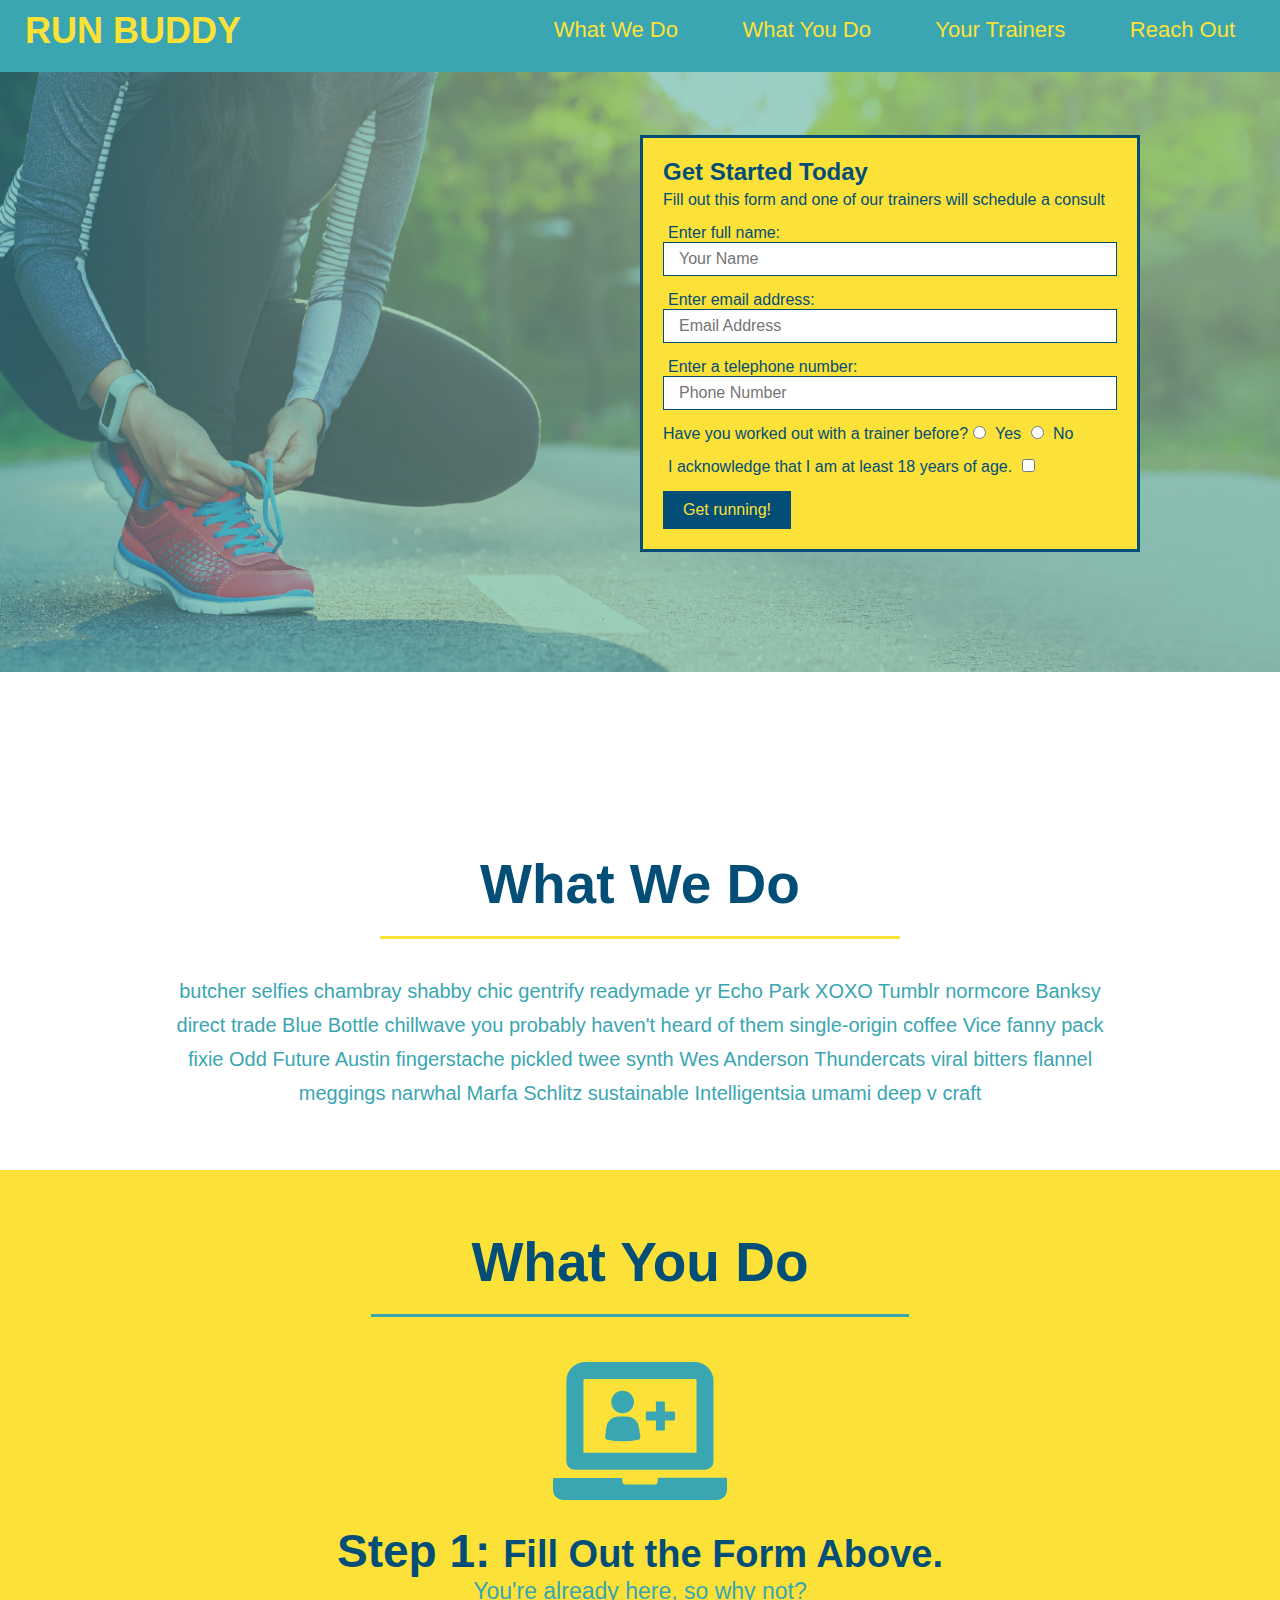
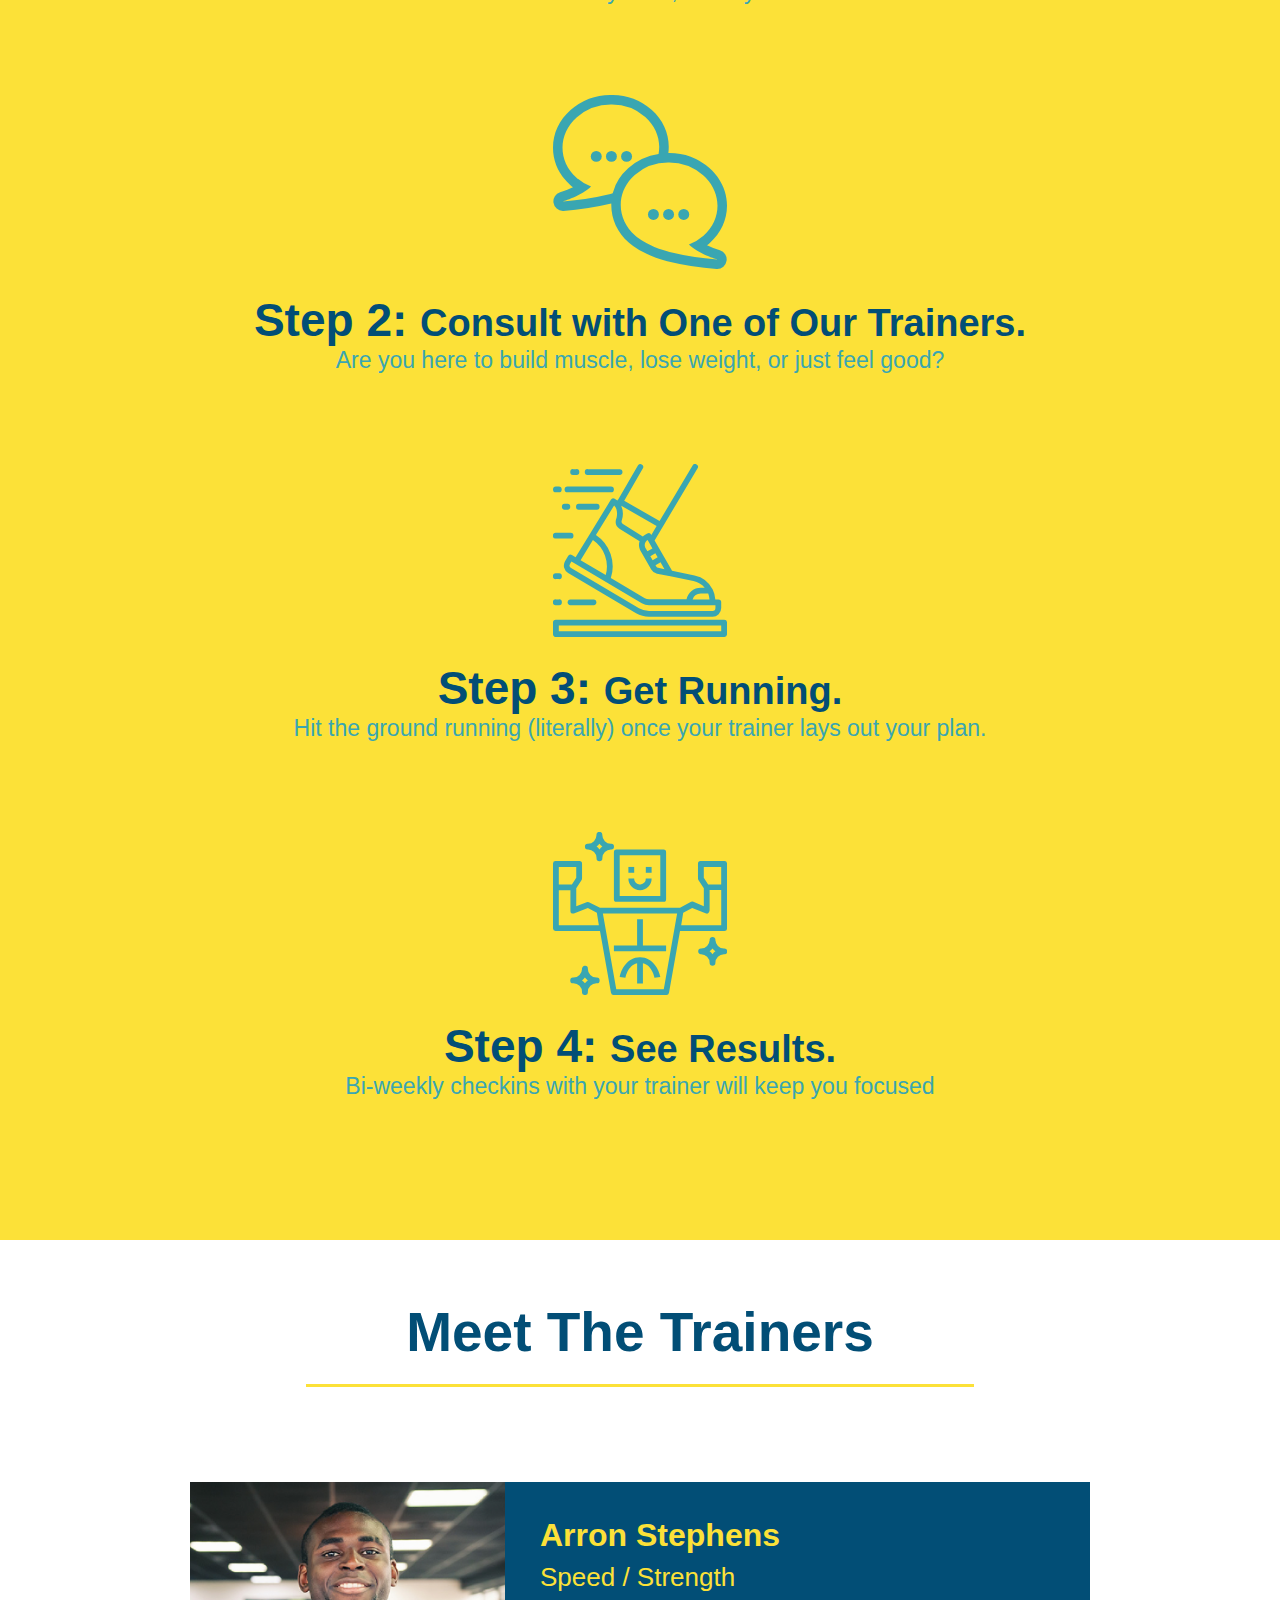
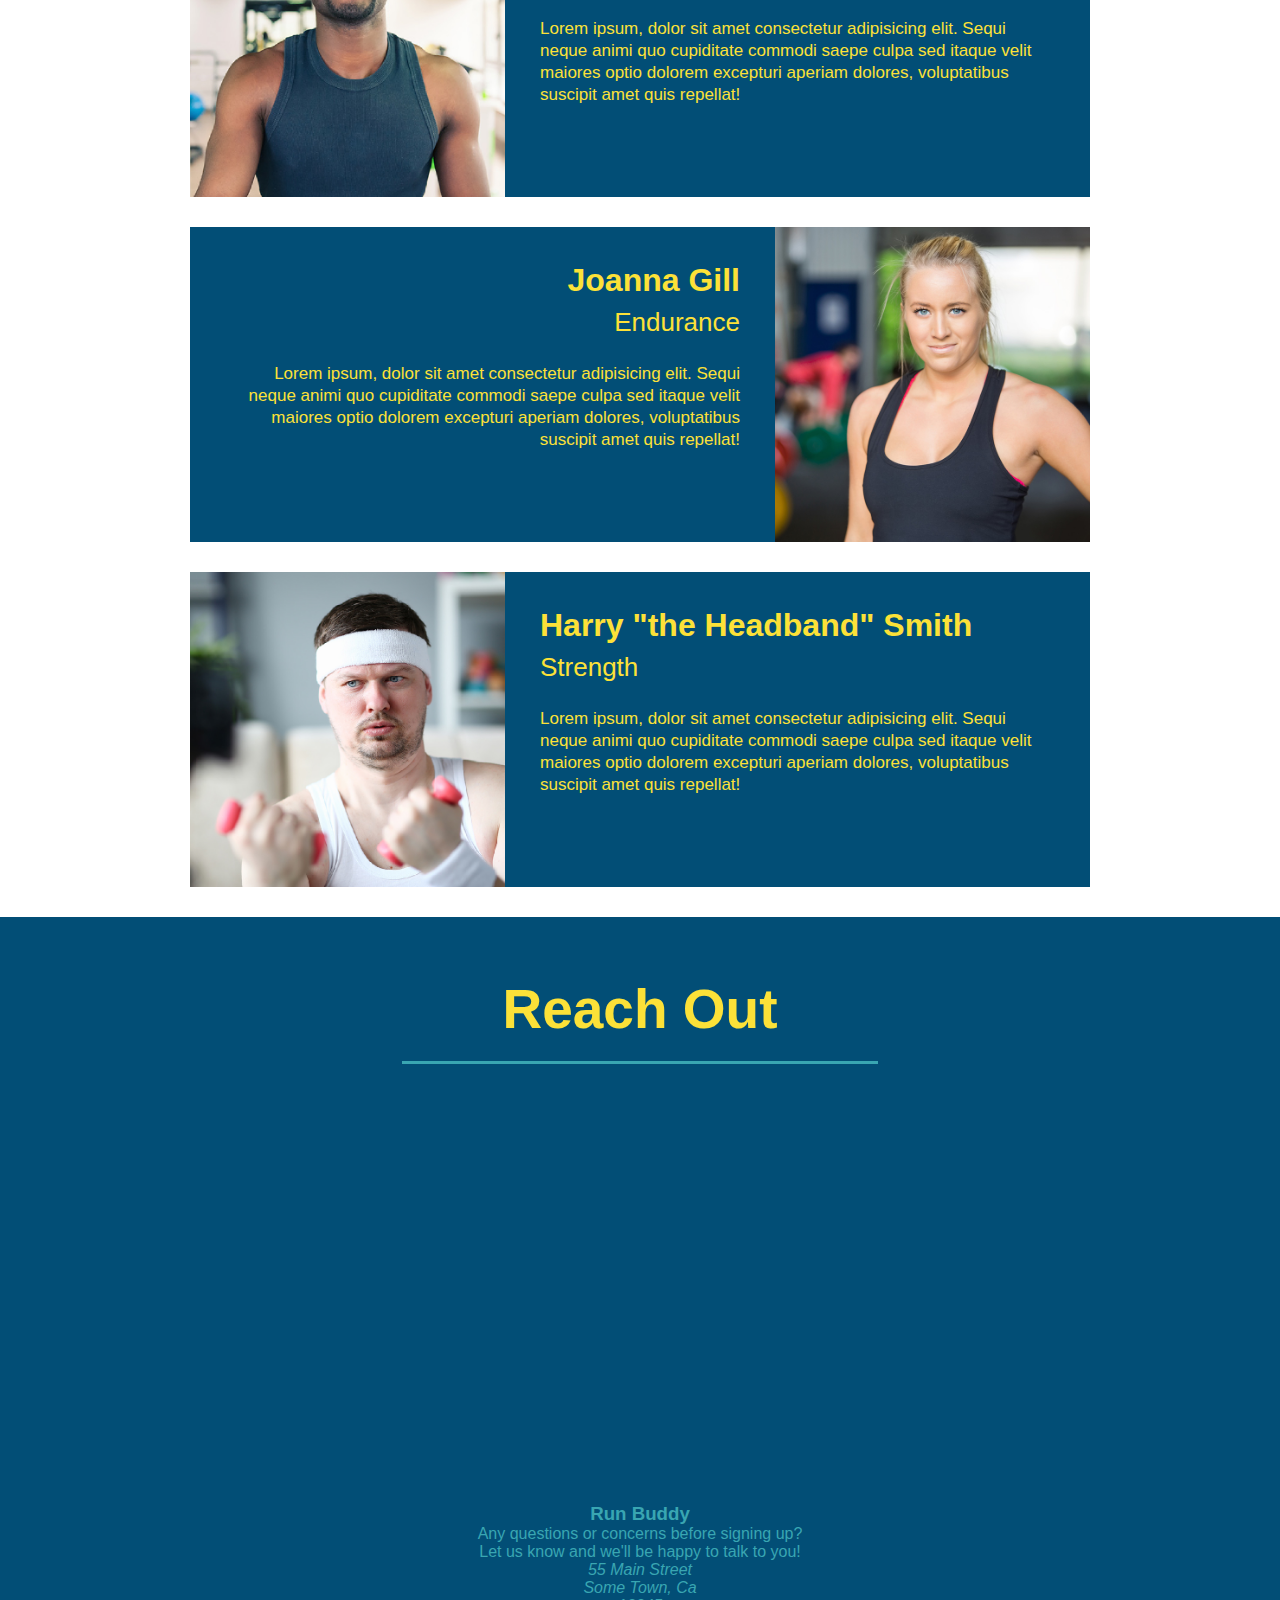
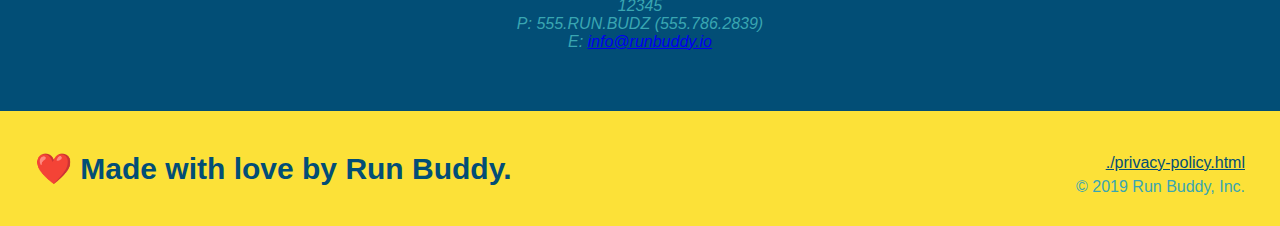
<file: index.html>
<!DOCTYPE html>
<html lang="en">
  <head>
    <meta charset="UTF-8" />
    <title>Run Buddy</title>
    <link rel="stylesheet" href="style.css" />
    </head>
  <body>
    <!-- navigation -->
<header>
    <h1>
        <a href="/">RUN BUDDY</a>
    </h1>
    <nav>
        <!-- Unordered list element -->
<ul>
    <!-- List item element-->
    <li>
      <!-- Anchor element -->
      <a href="#what-we-do">What We Do</a>
    </li>
    <li>
      <a href="#what-you-do">What You Do</a>
    </li>
    <li>
      <a href="#your-trainers">Your Trainers</a>
    </li>
    <li>
      <a href="#reach-out">Reach Out</a>
    </li>
  </ul>
    </nav>
  </header>
  <section class="hero">
    <div class="hero-form">
      <h3>Get Started Today</h3>
      <p>Fill out this form and one of our trainers will schedule a consult</p>
      <!-- Add form element -->
  <form>
    <label for="name">Enter full name:</label>
    <input type="text" placeholder="Your Name" name="name" id="name" class="form-input">
    <label for="email">Enter email address:</label>
    <input type="text" placeholder="Email Address" name="email" id="email" class="form-input">
    <label for="phone">Enter a telephone number:</label>
    <input type="text" placeholder="Phone Number" name="phone" id="phone" class="form-input">
    <p>
      Have you worked out with a trainer before?
      <input type="radio" name="trainer-confirm" id="trainer-yes" />
      <label for="trainer-yes">Yes</label>
      <input type="radio" name="trainer-confirm" id="trainer-no" />
      <label for="trainer-no">No</label>
    </p>
    <p>
      <label for="checkbox" >
        I acknowledge that I am at least 18 years of age.
      </label>
      <input type="checkbox" name="age-confirm" id="checkbox" />
    </p>
    <button type="submit">
      Get running!
    </button>
  </form>
    </div>
  </section>
  <!-- hero/jumbotron -->
  <section>
  </section>
  
  <!-- "what we do" section -->
  <section id="what-we-do" class="intro">
    <h2 class="section-title primary-border">What We Do</h2>
     <p>
       butcher selfies chambray shabby chic gentrify readymade yr Echo Park XOXO Tumblr normcore Banksy direct trade Blue Bottle chillwave you probably haven't heard of them single-origin coffee Vice fanny pack fixie Odd Future Austin fingerstache pickled twee synth Wes Anderson Thundercats viral bitters flannel meggings narwhal Marfa Schlitz sustainable Intelligentsia umami deep v craft
     </p>
   </section>
   
  <!-- "what you do" section -->
  <section id="what-you-do" class="steps">
    <h2 class="section-title secondary-border">What You Do</h2>

    <div>
      <img src="images/step-1.svg" alt="" />
      <h3>Step 1: <span>Fill Out the Form Above.</span></h3>
      <p>You're already here, so why not?</p>
    </div>

    <div>
      <img src="images/step-2.svg" alt="" />
      <h3>Step 2: <span>Consult with One of Our Trainers.</span></h3>
      <p>Are you here to build muscle, lose weight, or just feel good?</p>
    </div>

    <div>
      <img src="images/step-3.svg" alt="" />
      <h3>Step 3: <span>Get Running.</span></h3>
      <p>Hit the ground running (literally) once your trainer lays out your plan.</p>
    </div>

    <div>
      <img src="images/step-4.svg" alt="" />
      <h3>Step 4: <span>See Results.</span></h3>
      <p>Bi-weekly checkins with your trainer will keep you focused</p>
    </div>
  </section>
  <!-- "meet the trainers" section -->
  <section id="your-trainers"class="trainers">
    <h2 class="section-title primary-border">Meet The Trainers</h2>
  </section>
  <article class="trainer">
    <img src="images/trainer-1.jpg" alt="Arron Stephens in his workout clothes, ready to pump iron" />
    <div class="trainer-bio text-left">
      <h3>Arron Stephens</h3>
      <h4>Speed / Strength</h4>
      <p>
        Lorem ipsum, dolor sit amet consectetur adipisicing elit. Sequi neque animi quo cupiditate commodi saepe culpa sed
        itaque velit maiores optio dolorem excepturi aperiam dolores, voluptatibus suscipit amet quis repellat!
      </p>
    </div>
  </article>
  <!-- second trainer bio -->
<article class="trainer">
  <div class="trainer-bio text-right">
    <h3>Joanna Gill</h3>
    <h4>Endurance</h4>
    <p>
      Lorem ipsum, dolor sit amet consectetur adipisicing elit. Sequi neque animi quo cupiditate commodi saepe culpa sed
      itaque velit maiores optio dolorem excepturi aperiam dolores, voluptatibus suscipit amet quis repellat!
    </p>
  </div>
  <img src="images/trainer-2.jpg" alt="Joanna Gill cooling off after a workout" />
</article>
<!-- third trainer bio -->
<article class="trainer">
  <img src="images/trainer-3.jpg" alt="Harry Smith wearing a headband and lifting comically small pink weights" />
  <div class="trainer-bio text-left">
    <h3>Harry "the Headband" Smith</h3>
    <h4>Strength</h4>
    <p>
      Lorem ipsum, dolor sit amet consectetur adipisicing elit. Sequi neque animi quo cupiditate commodi saepe culpa sed
      itaque velit maiores optio dolorem excepturi aperiam dolores, voluptatibus suscipit amet quis repellat!
    </p>
  </div>
</article>
 
  <!-- "reach out" section -->
  <section id="reach-out" class="contact">
    <h2 class="section-title secondary-border">Reach Out</h2>
    <div class="contact-info">
      <iframe 
        src="https://www.google.com/maps/embed?pb=!1m18!1m12!1m3!1d3057.3590428995453!2d-74.16835468519812!3d39.97808097941845!2m3!1f0!2f0!3f0!3m2!1i1024!2i768!4f13.1!3m3!1m2!1s0x89c19c53ced56557%3A0xdbc1dcca5e060ba6!2s799%20Foothill%20Ct%2C%20Toms%20River%2C%20NJ%2008753!5e0!3m2!1sen!2sus!4v1630880149283!5m2!1sen!2sus" width="600" height="450" style="border:0;" allowfullscreen="" loading="lazy">
        style="border:0;" 
        allowfullscreen=""
        loading="lazy">
      </iframe>
    </div>
    <div>
      <h3>Run Buddy</h3>
      <p>
        Any questions or concerns before signing up?
        <br />
        Let us know and we'll be happy to talk to you!
      </p>
      <address>
        55 Main Street <br />
        Some Town, Ca <br />
        12345<br />
        P: 555.RUN.BUDZ (555.786.2839)<br />
        E: <a href="mailto:info@runbuddy.io">info@runbuddy.io</a>
      </address>
    </div>
  </section>
  
  <!-- footer -->
  <footer>
    <h2>❤️ Made with love by Run Buddy.</h2>
    <div>
      <a href="#">./privacy-policy.html</a><br />
      &copy; 2019 Run Buddy, Inc.
    </div>
  </footer>
  </body>
</html>
</file>
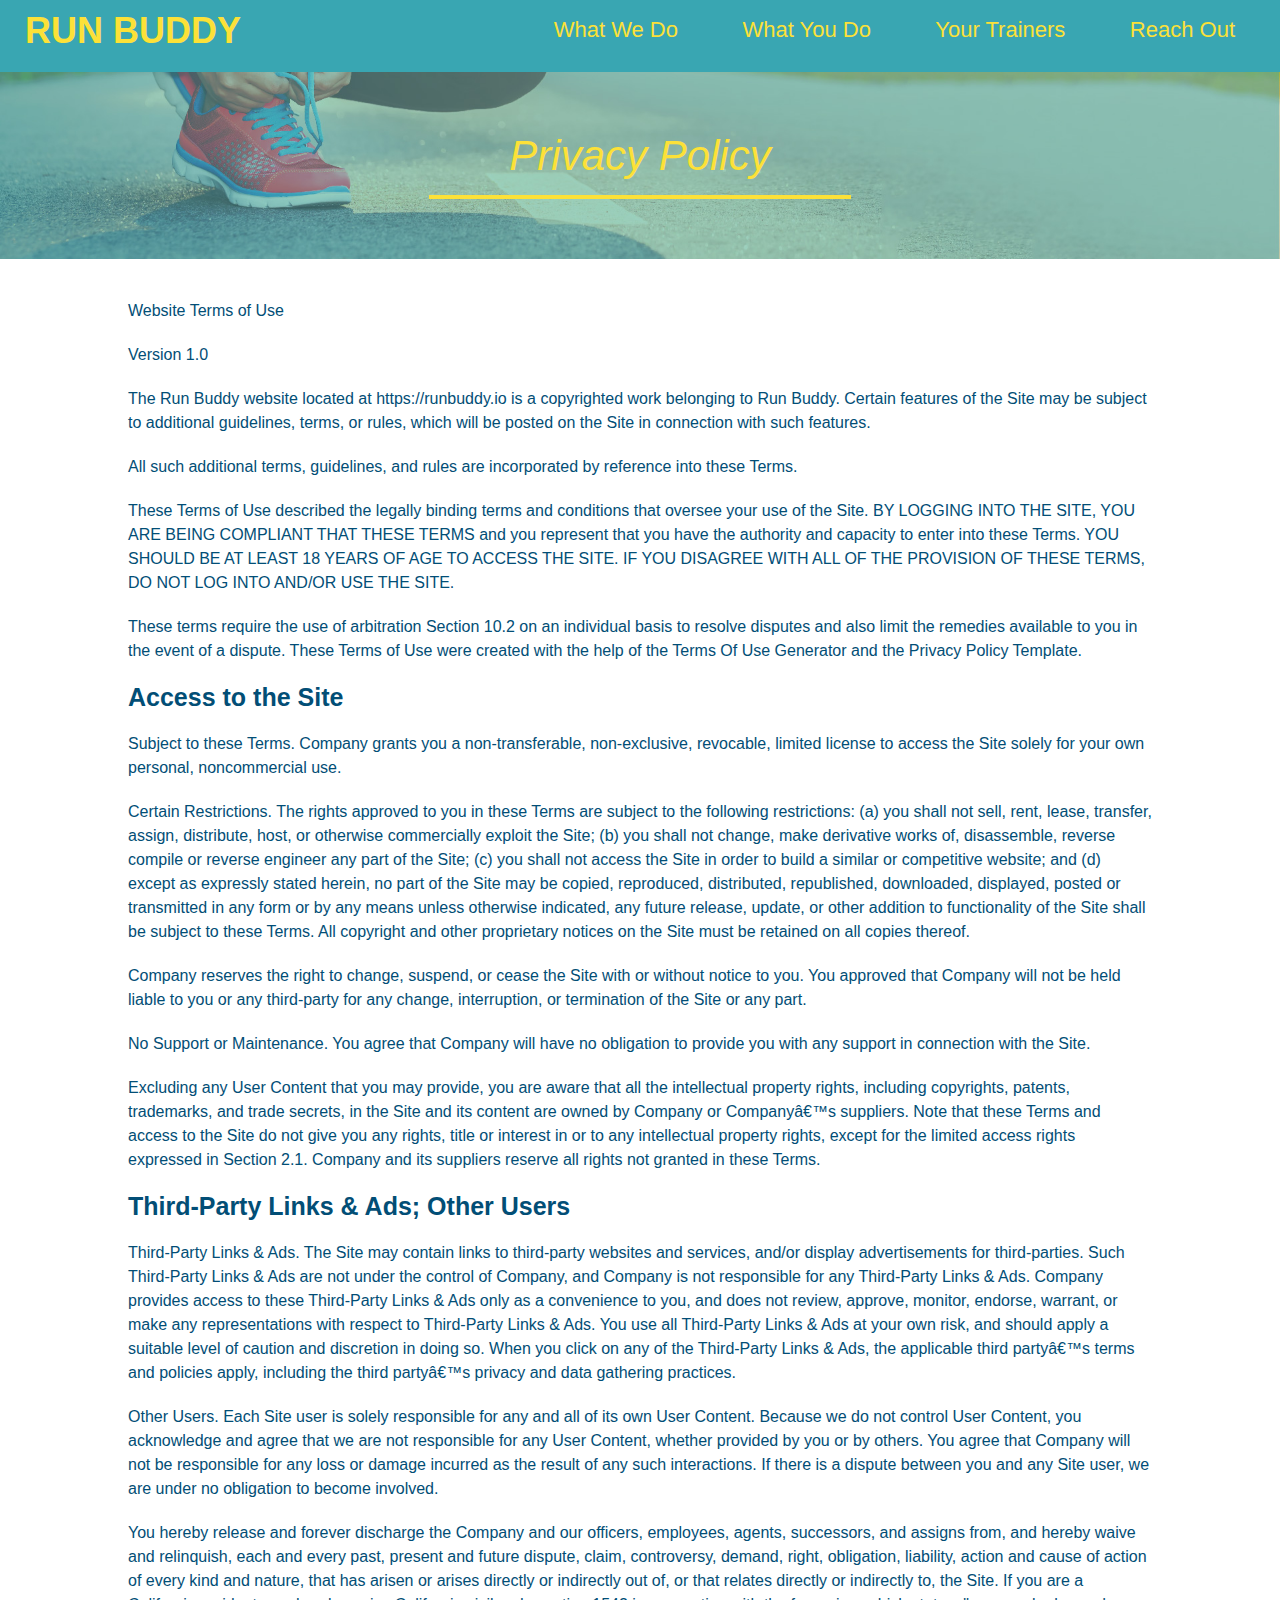
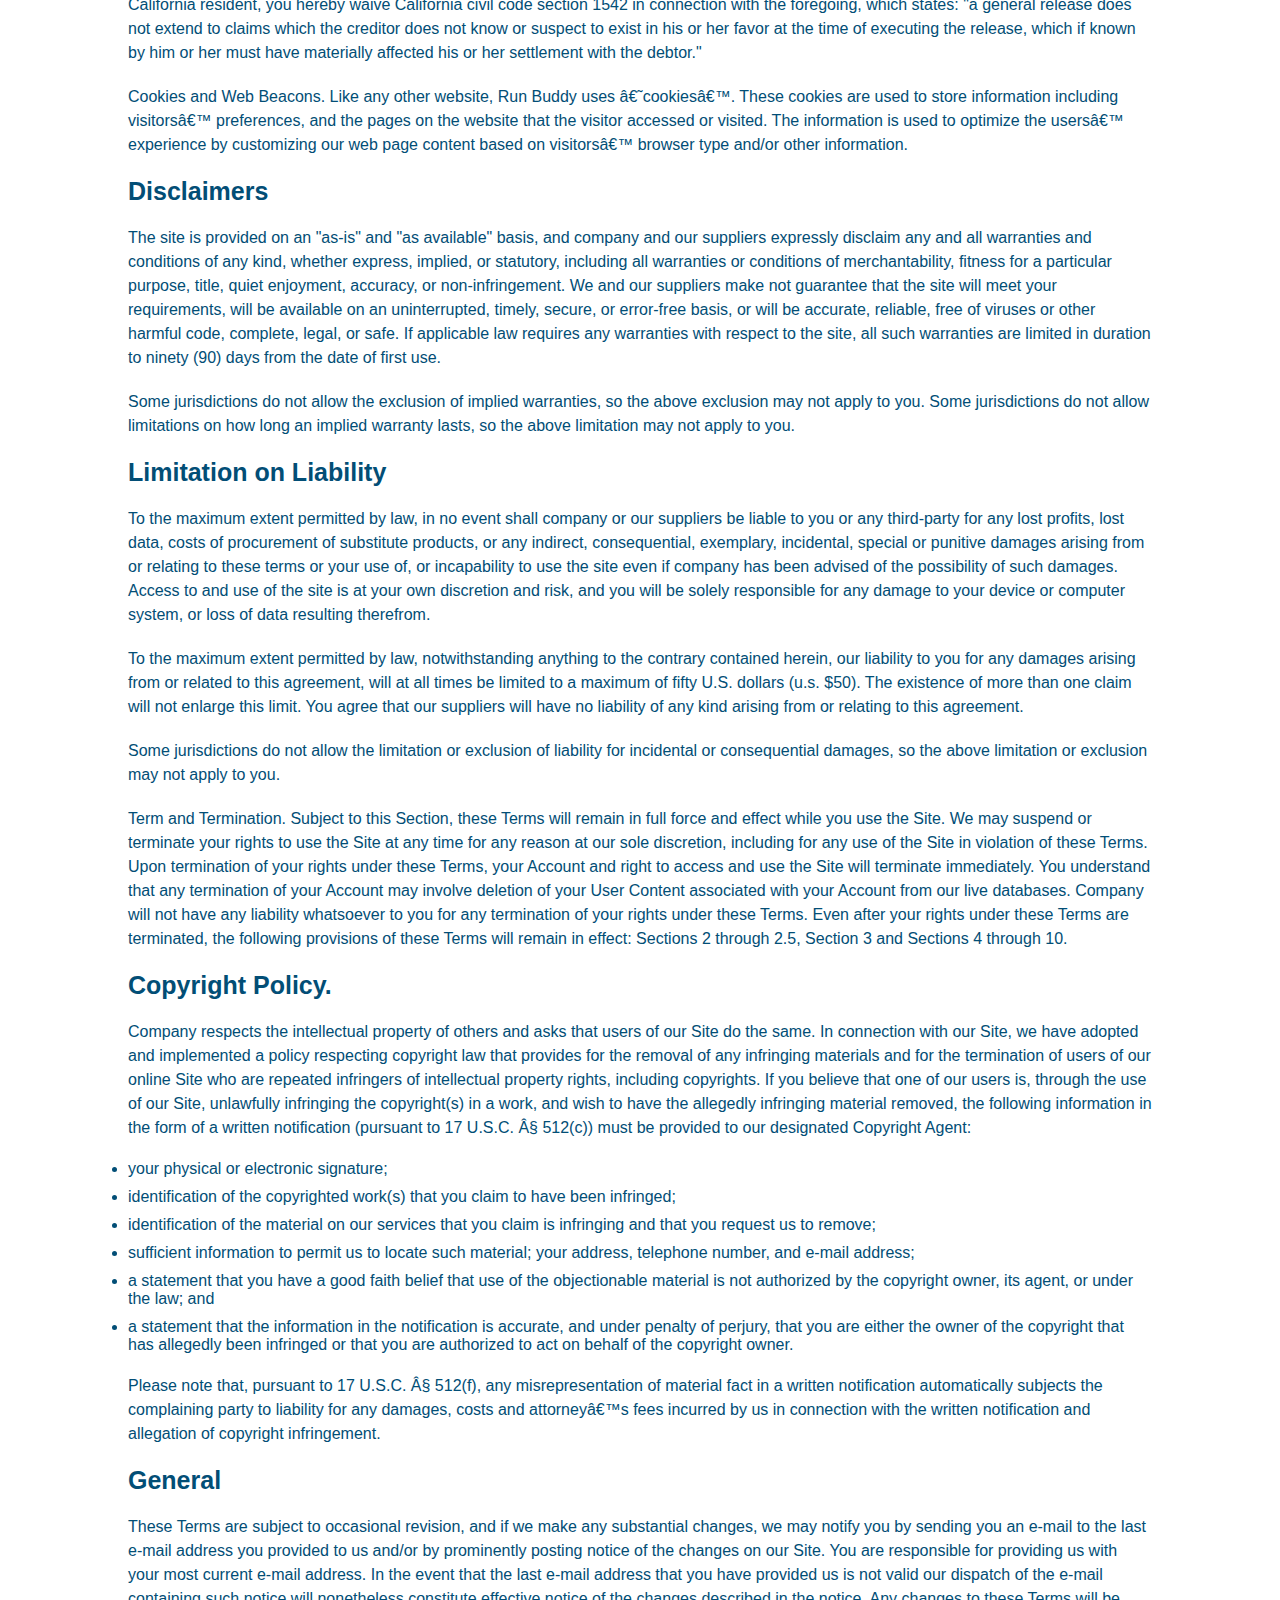
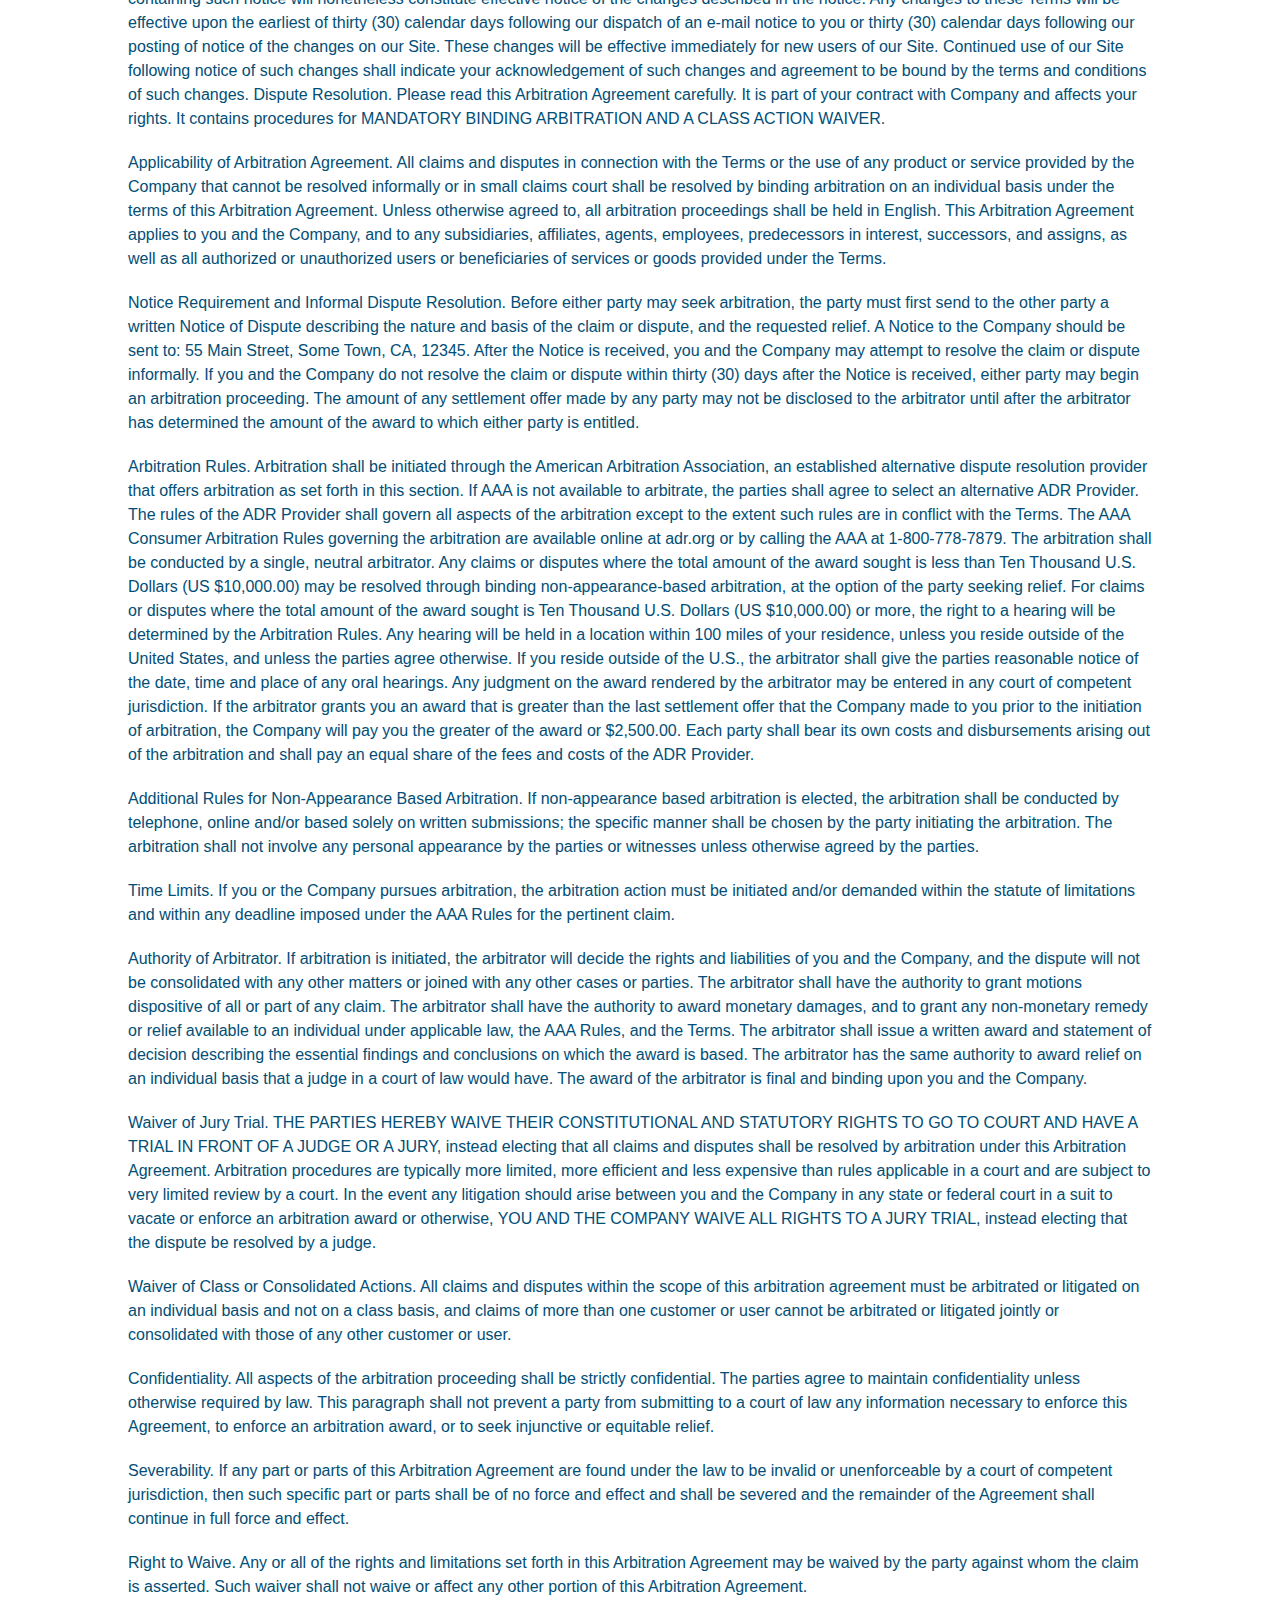
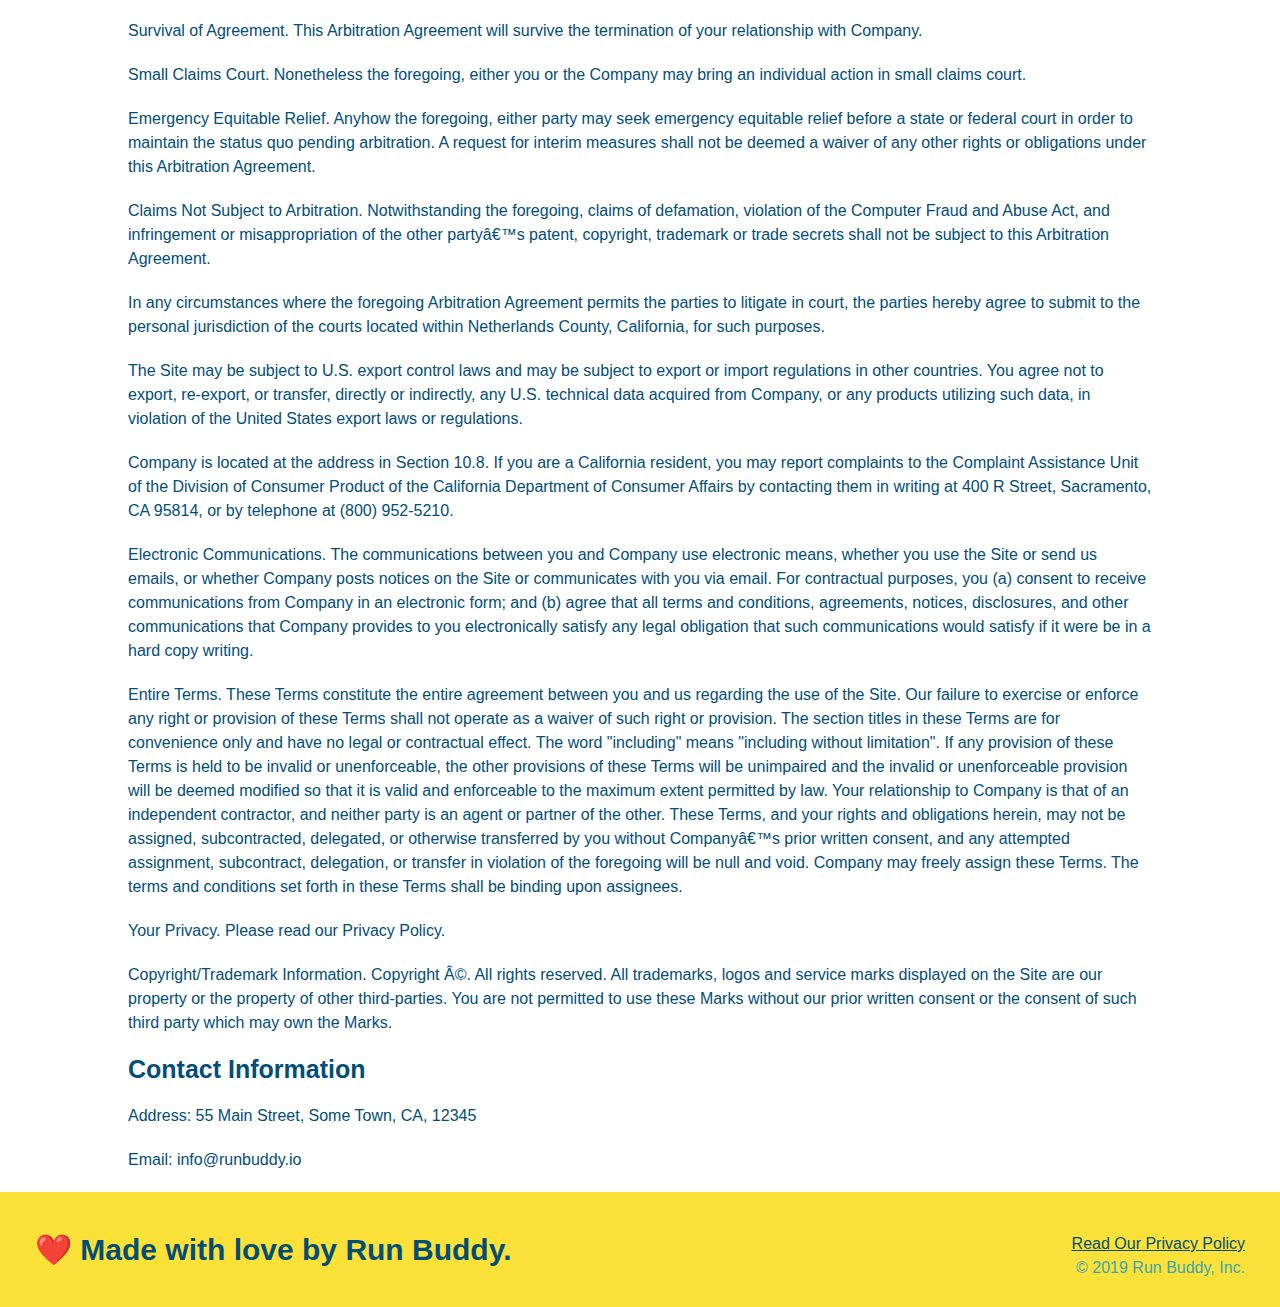
<file: privacy-policy.html>
<!DOCTYPE html>
<html lang="en">
  <head>
    <meta charset="UTF-8" />
    <title>Privacy Policy - Run Buddy</title>
    <link rel="stylesheet" href="style.css" />
    <link rel="stylesheet" href="secondary-styles.css" />
  </head>
  <body>
    <header>
        <h1>
            <a href="/">RUN BUDDY</a>
        </h1>
        <nav>
            <!-- Unordered list element -->
    <ul>
        <!-- List item element-->
        <li>
          <!-- Anchor element -->
          <a href="./index.html#what-we-do">What We Do</a>
        </li>
        <li>
          <a href="./index#what-you-do">What You Do</a>
        </li>
        <li>
          <a href="./index#your-trainers">Your Trainers</a>
        </li>
        <li>
          <a href="./index#reach-out">Reach Out</a>
        </li>
      </ul>
        </nav>
      </header>
      <section class="hero">
        <h2 class="page-title">
            Privacy Policy
          </h2>
    </section>
    <article class="secondary-content">           
      <p>
        Website Terms of Use
      </p>

      <p>
        Version 1.0
      </p>

      <p>
        The Run Buddy website located at https://runbuddy.io is a copyrighted work belonging to Run Buddy. Certain
        features of the Site may be subject to additional guidelines, terms, or rules, which will be posted on the Site
        in connection with such features.
      </p>

      <p>
        All such additional terms, guidelines, and rules are incorporated by reference into these Terms.
      </p>

      <p>
        These Terms of Use described the legally binding terms and conditions that oversee your use of the Site. BY
        LOGGING INTO THE SITE, YOU ARE BEING COMPLIANT THAT THESE TERMS and you represent that you have the authority
        and capacity to enter into these Terms. YOU SHOULD BE AT LEAST 18 YEARS OF AGE TO ACCESS THE SITE. IF YOU
        DISAGREE WITH ALL OF THE PROVISION OF THESE TERMS, DO NOT LOG INTO AND/OR USE THE SITE.
      </p>

      <p>
        These terms require the use of arbitration Section 10.2 on an individual basis to resolve disputes and also
        limit the remedies available to you in the event of a dispute. These Terms of Use were created with the help of
        the Terms Of Use Generator and the Privacy Policy Template.
      </p>

      <h3>
        Access to the Site
      </h3>

      <p>
        Subject to these Terms. Company grants you a non-transferable, non-exclusive, revocable, limited license to
        access the Site solely for your own personal, noncommercial use.
      </p>

      <p>
        Certain Restrictions. The rights approved to you in these Terms are subject to the following restrictions: (a)
        you shall not sell, rent, lease, transfer, assign, distribute, host, or otherwise commercially exploit the Site;
        (b) you shall not change, make derivative works of, disassemble, reverse compile or reverse engineer any part of
        the Site; (c) you shall not access the Site in order to build a similar or competitive website; and (d) except
        as expressly stated herein, no part of the Site may be copied, reproduced, distributed, republished, downloaded,
        displayed, posted or transmitted in any form or by any means unless otherwise indicated, any future release,
        update, or other addition to functionality of the Site shall be subject to these Terms. All copyright and other
        proprietary notices on the Site must be retained on all copies thereof.
      </p>

      <p>
        Company reserves the right to change, suspend, or cease the Site with or without notice to you. You approved
        that Company will not be held liable to you or any third-party for any change, interruption, or termination of
        the Site or any part.
      </p>

      <p>
        No Support or Maintenance. You agree that Company will have no obligation to provide you with any support in
        connection with the Site.
      </p>

      <p>
        Excluding any User Content that you may provide, you are aware that all the intellectual property rights,
        including copyrights, patents, trademarks, and trade secrets, in the Site and its content are owned by Company
        or Companyâ€™s suppliers. Note that these Terms and access to the Site do not give you any rights, title or
        interest in or to any intellectual property rights, except for the limited access rights expressed in Section
        2.1. Company and its suppliers reserve all rights not granted in these Terms.
      </p>

      <h3>
        Third-Party Links & Ads; Other Users
      </h3>

      <p>
        Third-Party Links & Ads. The Site may contain links to third-party websites and services, and/or display
        advertisements for third-parties. Such Third-Party Links & Ads are not under the control of Company, and Company
        is not responsible for any Third-Party Links & Ads. Company provides access to these Third-Party Links & Ads
        only as a convenience to you, and does not review, approve, monitor, endorse, warrant, or make any
        representations with respect to Third-Party Links & Ads. You use all Third-Party Links & Ads at your own risk,
        and should apply a suitable level of caution and discretion in doing so. When you click on any of the
        Third-Party Links & Ads, the applicable third partyâ€™s terms and policies apply, including the third partyâ€™s
        privacy and data gathering practices.
      </p>

      <p>
        Other Users. Each Site user is solely responsible for any and all of its own User Content. Because we do not
        control User Content, you acknowledge and agree that we are not responsible for any User Content, whether
        provided by you or by others. You agree that Company will not be responsible for any loss or damage incurred as
        the result of any such interactions. If there is a dispute between you and any Site user, we are under no
        obligation to become involved.
      </p>

      <p>
        You hereby release and forever discharge the Company and our officers, employees, agents, successors, and
        assigns from, and hereby waive and relinquish, each and every past, present and future dispute, claim,
        controversy, demand, right, obligation, liability, action and cause of action of every kind and nature, that has
        arisen or arises directly or indirectly out of, or that relates directly or indirectly to, the Site. If you are
        a California resident, you hereby waive California civil code section 1542 in connection with the foregoing,
        which states: "a general release does not extend to claims which the creditor does not know or suspect to exist
        in his or her favor at the time of executing the release, which if known by him or her must have materially
        affected his or her settlement with the debtor."
      </p>

      <p>
        Cookies and Web Beacons. Like any other website, Run Buddy uses â€˜cookiesâ€™. These cookies are used to store
        information including visitorsâ€™ preferences, and the pages on the website that the visitor accessed or visited.
        The information is used to optimize the usersâ€™ experience by customizing our web page content based on visitorsâ€™
        browser type and/or other information.
      </p>

      <h3>
        Disclaimers
      </h3>

      <p>
        The site is provided on an "as-is" and "as available" basis, and company and our suppliers expressly disclaim
        any and all warranties and conditions of any kind, whether express, implied, or statutory, including all
        warranties or conditions of merchantability, fitness for a particular purpose, title, quiet enjoyment, accuracy,
        or non-infringement. We and our suppliers make not guarantee that the site will meet your requirements, will be
        available on an uninterrupted, timely, secure, or error-free basis, or will be accurate, reliable, free of
        viruses or other harmful code, complete, legal, or safe. If applicable law requires any warranties with respect
        to the site, all such warranties are limited in duration to ninety (90) days from the date of first use.
      </p>

      <p>
        Some jurisdictions do not allow the exclusion of implied warranties, so the above exclusion may not apply to
        you. Some jurisdictions do not allow limitations on how long an implied warranty lasts, so the above limitation
        may not apply to you.
      </p>

      <h3>
        Limitation on Liability
      </h3>

      <p>
        To the maximum extent permitted by law, in no event shall company or our suppliers be liable to you or any
        third-party for any lost profits, lost data, costs of procurement of substitute products, or any indirect,
        consequential, exemplary, incidental, special or punitive damages arising from or relating to these terms or
        your use of, or incapability to use the site even if company has been advised of the possibility of such
        damages. Access to and use of the site is at your own discretion and risk, and you will be solely responsible
        for any damage to your device or computer system, or loss of data resulting therefrom.
      </p>

      <p>
        To the maximum extent permitted by law, notwithstanding anything to the contrary contained herein, our liability
        to you for any damages arising from or related to this agreement, will at all times be limited to a maximum of
        fifty U.S. dollars (u.s. $50). The existence of more than one claim will not enlarge this limit. You agree that
        our suppliers will have no liability of any kind arising from or relating to this agreement.
      </p>

      <p>
        Some jurisdictions do not allow the limitation or exclusion of liability for incidental or consequential
        damages, so the above limitation or exclusion may not apply to you.
      </p>

      <p>
        Term and Termination. Subject to this Section, these Terms will remain in full force and effect while you use
        the Site. We may suspend or terminate your rights to use the Site at any time for any reason at our sole
        discretion, including for any use of the Site in violation of these Terms. Upon termination of your rights under
        these Terms, your Account and right to access and use the Site will terminate immediately. You understand that
        any termination of your Account may involve deletion of your User Content associated with your Account from our
        live databases. Company will not have any liability whatsoever to you for any termination of your rights under
        these Terms. Even after your rights under these Terms are terminated, the following provisions of these Terms
        will remain in effect: Sections 2 through 2.5, Section 3 and Sections 4 through 10.
      </p>

      <h3>
        Copyright Policy.
      </h3>

      <p>
        Company respects the intellectual property of others and asks that users of our Site do the same. In connection
        with our Site, we have adopted and implemented a policy respecting copyright law that provides for the removal
        of any infringing materials and for the termination of users of our online Site who are repeated infringers of
        intellectual property rights, including copyrights. If you believe that one of our users is, through the use of
        our Site, unlawfully infringing the copyright(s) in a work, and wish to have the allegedly infringing material
        removed, the following information in the form of a written notification (pursuant to 17 U.S.C. Â§ 512(c)) must
        be provided to our designated Copyright Agent:
      </p>

      <ul>
        <li>
          your physical or electronic signature;
        </li>
        <li>
          identification of the copyrighted work(s) that you claim to have been infringed;
        </li>
        <li>
          identification of the material on our services that you claim is infringing and that you request us to remove;
        </li>
        <li>
          sufficient information to permit us to locate such material; your address, telephone number, and e-mail
          address;
        </li>
        <li>
          a statement that you have a good faith belief that use of the objectionable material is not authorized by the
          copyright owner, its agent, or under the law; and
        </li>
        <li>
          a statement that the information in the notification is accurate, and under penalty of perjury, that you are
          either the owner of the copyright that has allegedly been infringed or that you are authorized to act on
          behalf of the copyright owner.
        </li>
      </ul>

      <p>
        Please note that, pursuant to 17 U.S.C. Â§ 512(f), any misrepresentation of material fact in a written
        notification automatically subjects the complaining party to liability for any damages, costs and attorneyâ€™s
        fees incurred by us in connection with the written notification and allegation of copyright infringement.
      </p>

      <h3>
        General
      </h3>

      <p>
        These Terms are subject to occasional revision, and if we make any substantial changes, we may notify you by
        sending you an e-mail to the last e-mail address you provided to us and/or by prominently posting notice of the
        changes on our Site. You are responsible for providing us with your most current e-mail address. In the event
        that the last e-mail address that you have provided us is not valid our dispatch of the e-mail containing such
        notice will nonetheless constitute effective notice of the changes described in the notice. Any changes to these
        Terms will be effective upon the earliest of thirty (30) calendar days following our dispatch of an e-mail
        notice to you or thirty (30) calendar days following our posting of notice of the changes on our Site. These
        changes will be effective immediately for new users of our Site. Continued use of our Site following notice of
        such changes shall indicate your acknowledgement of such changes and agreement to be bound by the terms and
        conditions of such changes. Dispute Resolution. Please read this Arbitration Agreement carefully. It is part of
        your contract with Company and affects your rights. It contains procedures for MANDATORY BINDING ARBITRATION AND
        A CLASS ACTION WAIVER.
      </p>

      <p>
        Applicability of Arbitration Agreement. All claims and disputes in connection with the Terms or the use of any
        product or service provided by the Company that cannot be resolved informally or in small claims court shall be
        resolved by binding arbitration on an individual basis under the terms of this Arbitration Agreement. Unless
        otherwise agreed to, all arbitration proceedings shall be held in English. This Arbitration Agreement applies to
        you and the Company, and to any subsidiaries, affiliates, agents, employees, predecessors in interest,
        successors, and assigns, as well as all authorized or unauthorized users or beneficiaries of services or goods
        provided under the Terms.
      </p>

      <p>
        Notice Requirement and Informal Dispute Resolution. Before either party may seek arbitration, the party must
        first send to the other party a written Notice of Dispute describing the nature and basis of the claim or
        dispute, and the requested relief. A Notice to the Company should be sent to: 55 Main Street, Some Town, CA,
        12345. After the Notice is received, you and the Company may attempt to resolve the claim or dispute informally.
        If you and the Company do not resolve the claim or dispute within thirty (30) days after the Notice is received,
        either party may begin an arbitration proceeding. The amount of any settlement offer made by any party may not
        be disclosed to the arbitrator until after the arbitrator has determined the amount of the award to which either
        party is entitled.
      </p>

      <p>
        Arbitration Rules. Arbitration shall be initiated through the American Arbitration Association, an established
        alternative dispute resolution provider that offers arbitration as set forth in this section. If AAA is not
        available to arbitrate, the parties shall agree to select an alternative ADR Provider. The rules of the ADR
        Provider shall govern all aspects of the arbitration except to the extent such rules are in conflict with the
        Terms. The AAA Consumer Arbitration Rules governing the arbitration are available online at adr.org or by
        calling the AAA at 1-800-778-7879. The arbitration shall be conducted by a single, neutral arbitrator. Any
        claims or disputes where the total amount of the award sought is less than Ten Thousand U.S. Dollars (US
        $10,000.00) may be resolved through binding non-appearance-based arbitration, at the option of the party seeking
        relief. For claims or disputes where the total amount of the award sought is Ten Thousand U.S. Dollars (US
        $10,000.00) or more, the right to a hearing will be determined by the Arbitration Rules. Any hearing will be
        held in a location within 100 miles of your residence, unless you reside outside of the United States, and
        unless the parties agree otherwise. If you reside outside of the U.S., the arbitrator shall give the parties
        reasonable notice of the date, time and place of any oral hearings. Any judgment on the award rendered by the
        arbitrator may be entered in any court of competent jurisdiction. If the arbitrator grants you an award that is
        greater than the last settlement offer that the Company made to you prior to the initiation of arbitration, the
        Company will pay you the greater of the award or $2,500.00. Each party shall bear its own costs and
        disbursements arising out of the arbitration and shall pay an equal share of the fees and costs of the ADR
        Provider.
      </p>

      <p>
        Additional Rules for Non-Appearance Based Arbitration. If non-appearance based arbitration is elected, the
        arbitration shall be conducted by telephone, online and/or based solely on written submissions; the specific
        manner shall be chosen by the party initiating the arbitration. The arbitration shall not involve any personal
        appearance by the parties or witnesses unless otherwise agreed by the parties.
      </p>

      <p>
        Time Limits. If you or the Company pursues arbitration, the arbitration action must be initiated and/or demanded
        within the statute of limitations and within any deadline imposed under the AAA Rules for the pertinent claim.
      </p>

      <p>
        Authority of Arbitrator. If arbitration is initiated, the arbitrator will decide the rights and liabilities of
        you and the Company, and the dispute will not be consolidated with any other matters or joined with any other
        cases or parties. The arbitrator shall have the authority to grant motions dispositive of all or part of any
        claim. The arbitrator shall have the authority to award monetary damages, and to grant any non-monetary remedy
        or relief available to an individual under applicable law, the AAA Rules, and the Terms. The arbitrator shall
        issue a written award and statement of decision describing the essential findings and conclusions on which the
        award is based. The arbitrator has the same authority to award relief on an individual basis that a judge in a
        court of law would have. The award of the arbitrator is final and binding upon you and the Company.
      </p>

      <p>
        Waiver of Jury Trial. THE PARTIES HEREBY WAIVE THEIR CONSTITUTIONAL AND STATUTORY RIGHTS TO GO TO COURT AND HAVE
        A TRIAL IN FRONT OF A JUDGE OR A JURY, instead electing that all claims and disputes shall be resolved by
        arbitration under this Arbitration Agreement. Arbitration procedures are typically more limited, more efficient
        and less expensive than rules applicable in a court and are subject to very limited review by a court. In the
        event any litigation should arise between you and the Company in any state or federal court in a suit to vacate
        or enforce an arbitration award or otherwise, YOU AND THE COMPANY WAIVE ALL RIGHTS TO A JURY TRIAL, instead
        electing that the dispute be resolved by a judge.
      </p>

      <p>
        Waiver of Class or Consolidated Actions. All claims and disputes within the scope of this arbitration agreement
        must be arbitrated or litigated on an individual basis and not on a class basis, and claims of more than one
        customer or user cannot be arbitrated or litigated jointly or consolidated with those of any other customer or
        user.
      </p>

      <p>
        Confidentiality. All aspects of the arbitration proceeding shall be strictly confidential. The parties agree to
        maintain confidentiality unless otherwise required by law. This paragraph shall not prevent a party from
        submitting to a court of law any information necessary to enforce this Agreement, to enforce an arbitration
        award, or to seek injunctive or equitable relief.
      </p>

      <p>
        Severability. If any part or parts of this Arbitration Agreement are found under the law to be invalid or
        unenforceable by a court of competent jurisdiction, then such specific part or parts shall be of no force and
        effect and shall be severed and the remainder of the Agreement shall continue in full force and effect.
      </p>

      <p>
        Right to Waive. Any or all of the rights and limitations set forth in this Arbitration Agreement may be waived
        by the party against whom the claim is asserted. Such waiver shall not waive or affect any other portion of this
        Arbitration Agreement.
      </p>

      <p>
        Survival of Agreement. This Arbitration Agreement will survive the termination of your relationship with
        Company.
      </p>

      <p>
        Small Claims Court. Nonetheless the foregoing, either you or the Company may bring an individual action in small
        claims court.
      </p>

      <p>
        Emergency Equitable Relief. Anyhow the foregoing, either party may seek emergency equitable relief before a
        state or federal court in order to maintain the status quo pending arbitration. A request for interim measures
        shall not be deemed a waiver of any other rights or obligations under this Arbitration Agreement.
      </p>

      <p>
        Claims Not Subject to Arbitration. Notwithstanding the foregoing, claims of defamation, violation of the
        Computer Fraud and Abuse Act, and infringement or misappropriation of the other partyâ€™s patent, copyright,
        trademark or trade secrets shall not be subject to this Arbitration Agreement.
      </p>

      <p>
        In any circumstances where the foregoing Arbitration Agreement permits the parties to litigate in court, the
        parties hereby agree to submit to the personal jurisdiction of the courts located within Netherlands County,
        California, for such purposes.
      </p>

      <p>
        The Site may be subject to U.S. export control laws and may be subject to export or import regulations in other
        countries. You agree not to export, re-export, or transfer, directly or indirectly, any U.S. technical data
        acquired from Company, or any products utilizing such data, in violation of the United States export laws or
        regulations.
      </p>

      <p>
        Company is located at the address in Section 10.8. If you are a California resident, you may report complaints
        to the Complaint Assistance Unit of the Division of Consumer Product of the California Department of Consumer
        Affairs by contacting them in writing at 400 R Street, Sacramento, CA 95814, or by telephone at (800) 952-5210.
      </p>

      <p>
        Electronic Communications. The communications between you and Company use electronic means, whether you use the
        Site or send us emails, or whether Company posts notices on the Site or communicates with you via email. For
        contractual purposes, you (a) consent to receive communications from Company in an electronic form; and (b)
        agree that all terms and conditions, agreements, notices, disclosures, and other communications that Company
        provides to you electronically satisfy any legal obligation that such communications would satisfy if it were be
        in a hard copy writing.
      </p>

      <p>
        Entire Terms. These Terms constitute the entire agreement between you and us regarding the use of the Site. Our
        failure to exercise or enforce any right or provision of these Terms shall not operate as a waiver of such right
        or provision. The section titles in these Terms are for convenience only and have no legal or contractual
        effect. The word "including" means "including without limitation". If any provision of these Terms is held to be
        invalid or unenforceable, the other provisions of these Terms will be unimpaired and the invalid or
        unenforceable provision will be deemed modified so that it is valid and enforceable to the maximum extent
        permitted by law. Your relationship to Company is that of an independent contractor, and neither party is an
        agent or partner of the other. These Terms, and your rights and obligations herein, may not be assigned,
        subcontracted, delegated, or otherwise transferred by you without Companyâ€™s prior written consent, and any
        attempted assignment, subcontract, delegation, or transfer in violation of the foregoing will be null and void.
        Company may freely assign these Terms. The terms and conditions set forth in these Terms shall be binding upon
        assignees.
      </p>

      <p>
        Your Privacy. Please read our Privacy Policy.
      </p>

      <p>
        Copyright/Trademark Information. Copyright Â©. All rights reserved. All trademarks, logos and service marks
        displayed on the Site are our property or the property of other third-parties. You are not permitted to use
        these Marks without our prior written consent or the consent of such third party which may own the Marks.
      </p>

      <h3>
        Contact Information
      </h3>

      <p>
        Address: 55 Main Street, Some Town, CA, 12345
      </p>

      <p>
        Email: info@runbuddy.io
      </p>
        </div>
      </article>
  </body>
  <footer>
    <h2>❤️ Made with love by Run Buddy.</h2>
    <div>
      <a href="privacy-policy.html">Read Our Privacy Policy</a><br />
      &copy; 2019 Run Buddy, Inc.
    </div>
  </footer>
</html>
</file>
<file: style.css>
* {
  margin: 0;
  padding: 0;
}
* {
  margin: 0;
  padding: 0;
  box-sizing: border-box;
}
body {
  /* more on this crazy alphanumerical value in a minute! */
  color: #39a6b2;
  font-family: Helvetica, Arial, sans-serif;
}
/* apply styles to <header> */
header {
  padding: 20px 35px;
  background-color: #39a6b2;
} 
/* Applies 10px to the top, 15px to the right, 20px to the bottom, 25px to the left (in that specific clockwise order) */
header {
  padding: 10px 15px 20px 25px;
}
header h1 {
  font-weight: bold;
  font-size: 36px;
  color: #fce138;
  margin: 0;
}
header a {
  text-decoration: none;
  color: #fce138;
}
header nav {
  float: right;
  margin: 7px 0;
}
header nav ul li {
  display: inline;
}
header nav ul li a {
  margin: 0 30px;
  font-weight: lighter;
  font-size: 22px;
}
header h1 {
  font-weight: bold;
  font-size: 36px;
  color: #fce138;
  margin: 0;
  display: inline;
}
footer {
  background: #fce138;
  width: 100%;
  padding: 40px 35px;
}
footer h2 {
  display: inline;
  color: #024e76;
  font-size: 30px;
  margin: 0;
}
footer div {
  float: right;
  line-height: 1.5;
  text-align: right;
}
footer a {
  color: #024e76;
}
section {
  padding: 60px;
}
/* Hero Style Start */
.hero {
  background-image: url("images/hero-bg.jpg");
  height: 600px;
  background-size: cover;
  background-position: center;
  position: relative;
}
/* Hero Style End */
.hero-form {
  background-color: #fce138;
  padding: 20px;
  width: 500px;
  color: #024e76;
}
.hero-form {
  ...
  border-style: solid;
  border-width: 3px;
  border-color: #024e76;
}
.hero-form {
  border: 3px solid #024e76;
  background-color: #fce138;
  padding: 20px;
  width: 500px;
  color: #024e76;
  position: absolute;
  bottom: 120px;
  right: 140px;
}
.hero-form p {
  margin: 5px 0 15px 0;
}
.hero-form h3 {
  font-size: 24px;
  margin: 0;
}

.hero-form p {
  margin: 5px 0 15px 0;
}

.form-input {
  border: 1px solid #024e76;
  display: block;
  padding: 7px 15px;
  font-size: 16px;
  color: #024e76;
  width: 100%;
  margin-bottom: 15px;
}
.hero-form label {
  margin: 0 5px;
}
.hero-form button {
  color: #fce138;
  background-color: #024e76;
  border: none;
  padding: 10px 20px;
  font-size: 16px;
}
.intro {
  text-align: center;
}

/* HERO STYLES END */
.intro h2 {
  /* add this alongside your other declarations */
  display: inline-block;
}
.intro p {
  line-height: 1.7;
  color: #39a6b2;
  width: 80%;
  font-size: 20px;
}
.intro p {
  /* add this alongside your other declarations */
  margin: 0 auto;
}
.steps div {
  margin-bottom: 80px;
}

.steps img {
  width: 15%;
  margin: 10px 0;
}

.steps h3 {
  color: #024e76;
  font-size: 46px;
  margin-top: 10px;
}

.steps p {
  color: #39a6b2;
  font-size: 23px;
}
.steps span {
  font-size: 38px;
}
.steps {
  text-align: center;
  background: #fce138;
}


.section-title {
  font-size: 55px;
  color: #024e76;
  margin-bottom: 35px;
  padding: 0 100px 20px 100px;
  display: inline-block;
  border-bottom: 3px solid;
}

.primary-border {
  border-color: #fce138;
}

.secondary-border {
  border-color: #39a6b2;
}
.trainers {
  text-align: center;
  overflow: auto
}
.trainer {
  width: 900px;
  margin: 0 auto 30px auto;
  background: #024e76;
  color: #fce138;
  overflow: auto
}
.trainer img {
  width: 35%;
  float: left;
  overflow: auto
}
.trainer-bio {
  padding: 35px;
  float: left;
  width: 65%;
  overflow: auto
}
.text-left {
  text-align: left;
}

.text-right {
  text-align: right;
}
.trainer-bio h3 {
  font-size: 32px;
  margin-bottom: 8px;
}

.trainer-bio h4 {
  font-weight: lighter;
  font-size: 26px;
  margin-bottom: 25px;
}

.trainer-bio p {
  font-size: 17px;
  line-height: 1.3;
}
/* REACH OUT STYLES START */
.contact {
  text-align: center;
  background: #024e76;
}

.contact h2 {
  color: #fce138;
}

.contact-info iframe {
  width: 400px;
  height: 400px;
}

.contact-info div {
  width: 410px;
  display: inline-block;
  vertical-align: top;
  text-align: left;
  margin: 30px 0 0 60px;
  color: white;
}

.contact-info h3 {
  color: #fce138;
  font-size: 32px;
}

.contact-info p,
.contact-info address {
  margin: 20px 0;
  line-height: 1.5;
  font-size: 20px;
  font-style: normal;
}

.contact-info a {
  color: #fce138;
}

/* REACH OUT STYLES END */
</file>
<file: secondary-styles.css>
.hero {
    background-position: bottom;
    height: auto;
    text-align: center;
    margin-bottom: 40px;
  }
  .page-title {
    font-size: 42px;
    font-style: italic;
    font-weight: normal;
    color:#fce138;
    padding: 0 80px 15px 80px;
    display: inline-block;
    border-bottom: 4px solid;
  }
  .secondary-content {
    width: 80%;
    margin: 0 auto;
    font-style: normal;
    color:#024e76;
  }
  .secondary-content h3 {
    font-size: 25px;
    margin: 20px 0px 20px 0px;
    color:#024e76;
  }
  .secondary-content p {
    font-size: 16px;
    line-height: 1.5;
    margin: 20px 0px 20px 0px;
  }
  .secondary-content ul {
    margin: 20px 0px 20px 0px;
  }
 .secondary-content li {
    margin: 10px 0px 10px 0px;
 }
</file>
